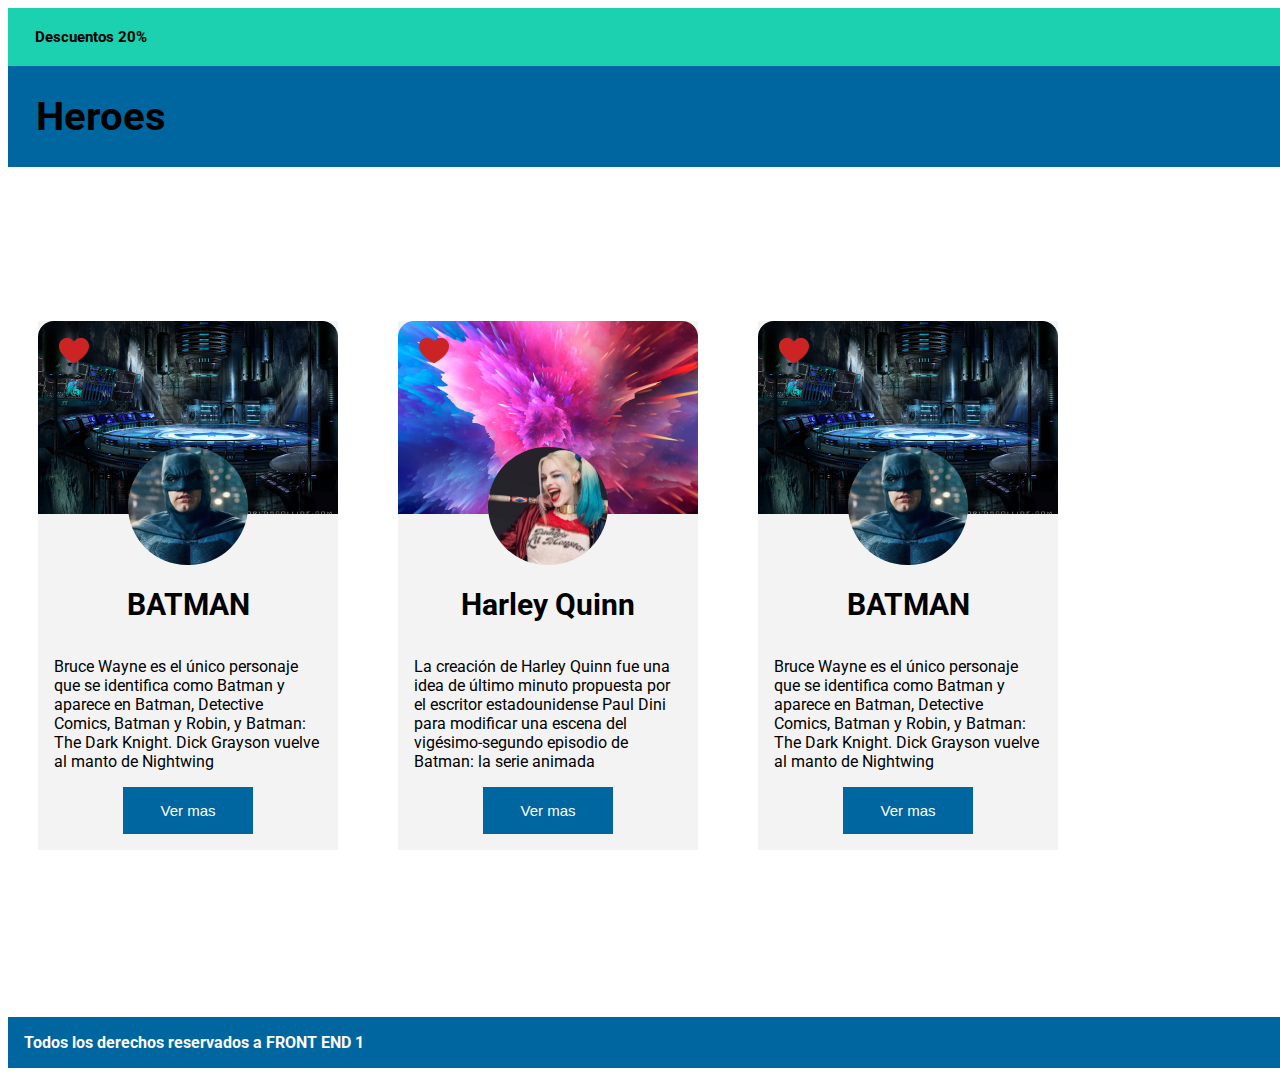
<file: Batman Cards/index.html>
<!DOCTYPE html>
<html lang="en">
<head>
    <meta charset="UTF-8">
    <meta http-equiv="X-UA-Compatible" content="IE=edge">
    <meta name="viewport" content="width=device-width, initial-scale=1.0">
    <title>Batman Cards</title>
    <link href="./Css/style.css" rel="stylesheet">

</head>

<body>
    <header>
        <h3>Descuentos 20%</h3>
        <h1>Heroes</h1>
    </header>

    <main>
        <article>
            <img id="fondo" src="./img/batman fondo.png">
            <img id="heart" src="./img/corazon.png">
            <img id="perfil" src="./img/batman.png">
            <h2>BATMAN</h2>
            <p>Bruce Wayne es el único personaje que se identifica como Batman y aparece en Batman, Detective Comics, Batman y Robin, y Batman: The Dark Knight. Dick Grayson vuelve al manto de Nightwing
            </p>
            <button>Ver mas</button>
        </article>
        
        <article>
            <img id="fondo" src="./img/fondo harley.png">
            <img id="heart" src="./img/corazon.png">
            <img id="perfil" src="./img/harley.png">
            <h2>Harley Quinn</h2>
            <p>La creación de Harley Quinn fue una idea de último minuto propuesta por el escritor estadounidense Paul Dini para modificar una escena del vigésimo-segundo episodio de Batman: la serie animada
            </p>
            <button>Ver mas</button>
        </article>

        <article>
            <img id="fondo" src="./img/batman fondo.png">
            <img id="heart" src="./img/corazon.png">
            <img id="perfil" src="./img/batman.png">
            <h2>BATMAN</h2>
            <p>Bruce Wayne es el único personaje que se identifica como Batman y aparece en Batman, Detective Comics, Batman y Robin, y Batman: The Dark Knight. Dick Grayson vuelve al manto de Nightwing
            </p>
            <button>Ver mas</button>
        </article>


    </main>

    <footer><h3>Todos los derechos reservados a FRONT END 1</h3></footer>

    
</body>


</html>
</file>
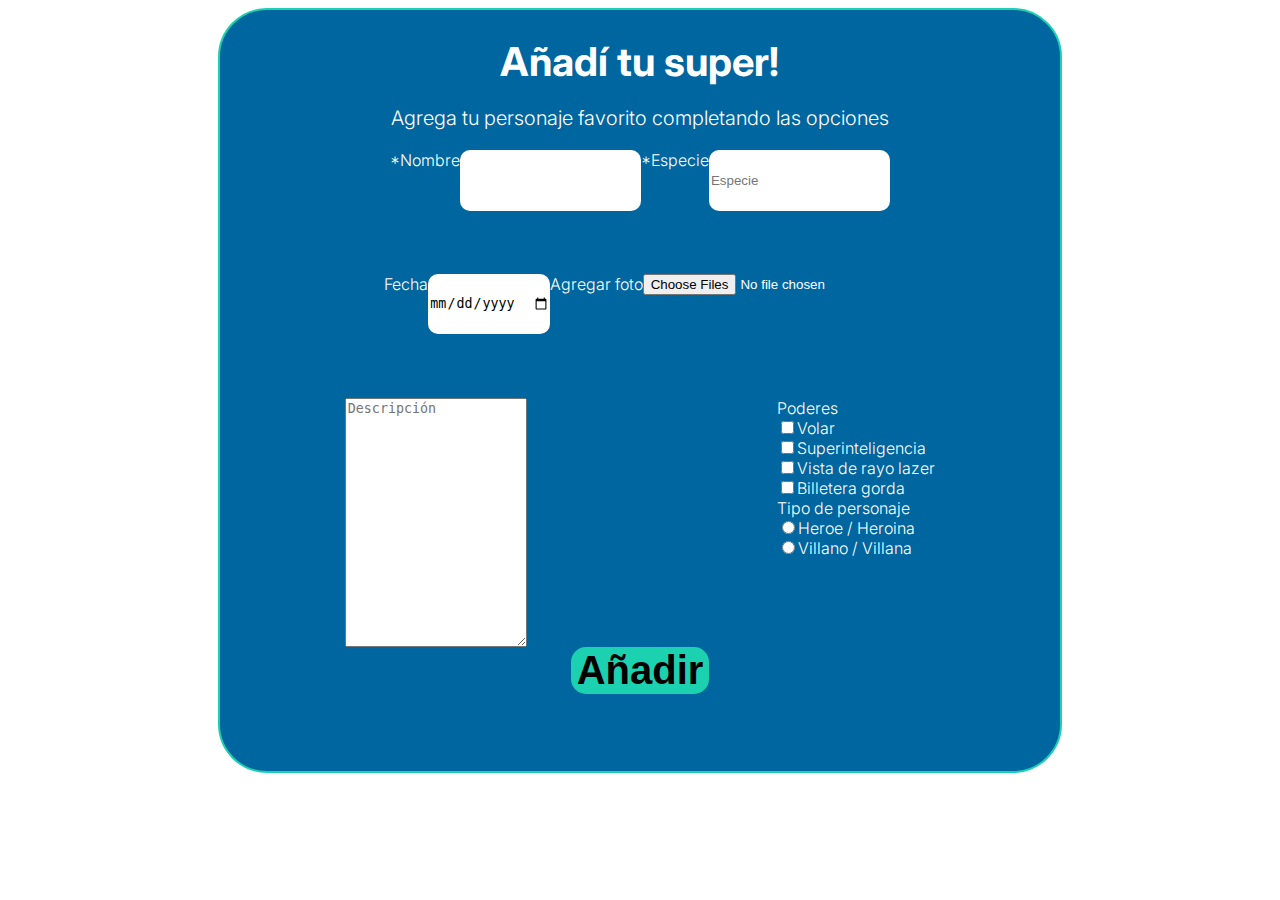
<file: Formulario/root/index.html>
<!DOCTYPE html>
<html lang="en">
<head>
    <meta charset="UTF-8">
    <meta http-equiv="X-UA-Compatible" content="IE=edge">
    <meta name="viewport" content="width=device-width, initial-scale=1.0">
    <title>Document</title>
    <link rel="stylesheet" href="./css/style.css">
</head>

<body>
    <section class="flex">
        <h1>Añadí tu super!</h1>
        <p>Agrega tu personaje favorito completando las opciones</p>
    
    <form action="/registro" method="POST">

    <div class="divuno">
        <label for="nombre">*Nombre</label>
        <input class="campovacio" type="text" name="nombre" id="nombre">

        <label for="especie">*Especie</label>
        <input class="campovacio" type="text" name="nombre" id="especie" placeholder="Especie">
    </div>

    <div class="divuno">
        <label for="fecha">Fecha</label>
        <input class="campovacio" type="date" name="fecha">

        <label for="avatar">Agregar foto</label>
        <input type="file" name="avatar" accept=".jpg" multiple>
    </div>

    <section class="checks">
        <textarea name="descripcion" placeholder="Descripción"></textarea>
        <div>
        <label>Poderes</label>
        <label><input type="checkbox" name="poderes" value="volar">Volar</label>
        <label><input type="checkbox" name="poderes" value="superinteligencia">Superinteligencia</label>
        <label><input type="checkbox" name="poderes" value="vista de rayo lazer">Vista de rayo lazer</label>
        <label><input type="checkbox" name="poderes" value="billetera gorda">Billetera gorda</label>

        <label>Tipo de personaje</label>
        <label><input type="radio" name="tipo de personaje" value="heroe">Heroe / Heroina</label>
        <label><input type="radio" name="tipo de personaje" value="villano">Villano / Villana</label>
        </div>
    </section>
        <button type="submit">Añadir</button>

    </form>

    </section>
    
</body>

</html>
</file>
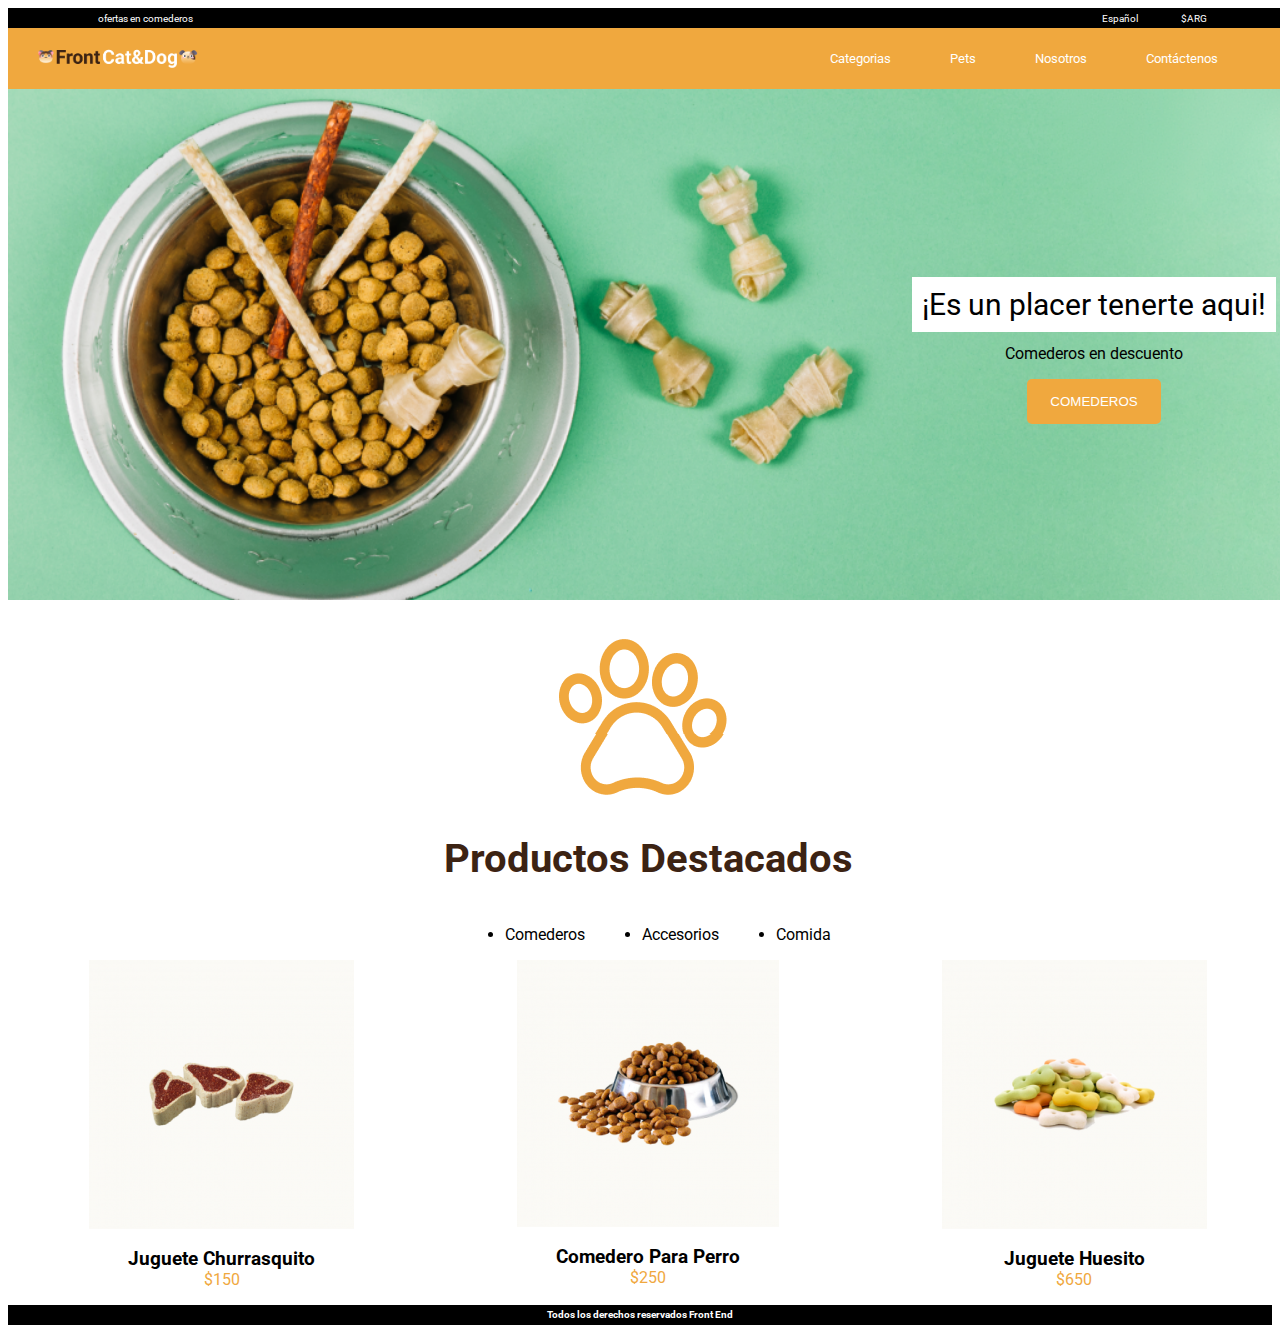
<file: HTML semantico (pet shop)/root/index.html>
<!DOCTYPE html>

<html>

<head>
    <meta charset="utf-8">
    <title>HTML SEMANTICO</title>
    <link href="./CSS/styles.css" rel="stylesheet">

</head>

<body class="roboto">

    <header>
        <section class="listone">
         <p>ofertas en comederos</p>
            <ul>
                <li>Español</li>
                <li>$ARG</li>
            </ul>
        </section>
        
        <section class="flex">
         <img width="220" src="./img/img dog titulo.png"> 
            <ul>
               <li>Categorias</li>       
               <li>Pets</li>
               <li>Nosotros</li>
               <li>Contáctenos</li>
            </ul>
        </section>
    </header>

    <main>
      <section class="img-p">
        <img src="./img/img dog alimento.png" alt="imagen de alimento pets">
        <article>
          <p class="tituloprin">¡Es un placer tenerte aqui!</p>
          <p>Comederos en descuento</p>

          <button>
            COMEDEROS
          </button>
       </article>
      </section>

    <div>
      <img src="./img/img dog patita.png">
         <h1>Productos Destacados</h1>

         <ul>
            <li>Comederos</li>
            <li>Accesorios</li>
            <li>Comida</li>
         </ul>

    </div>

    <section class="articulos">
    <article>
        <img src="./img/img chuleta.png">
        <h3>Juguete Churrasquito</h3>
        <p>$150</p>
    </article>

    <article>
        <img src="./img/img tazon.png">
        <h3>Comedero Para Perro</h3>
        <p>$250</p>
    </article>

    <article>
        <img src="./img/juguete huesito.png">
        <h3>Juguete Huesito</h3>
        <p>$650</p>
    </article>

    </section>

    </main>

    <footer>
       <p>Todos los derechos reservados Front End</p>
    </footer>

</body>

</html>
</file>
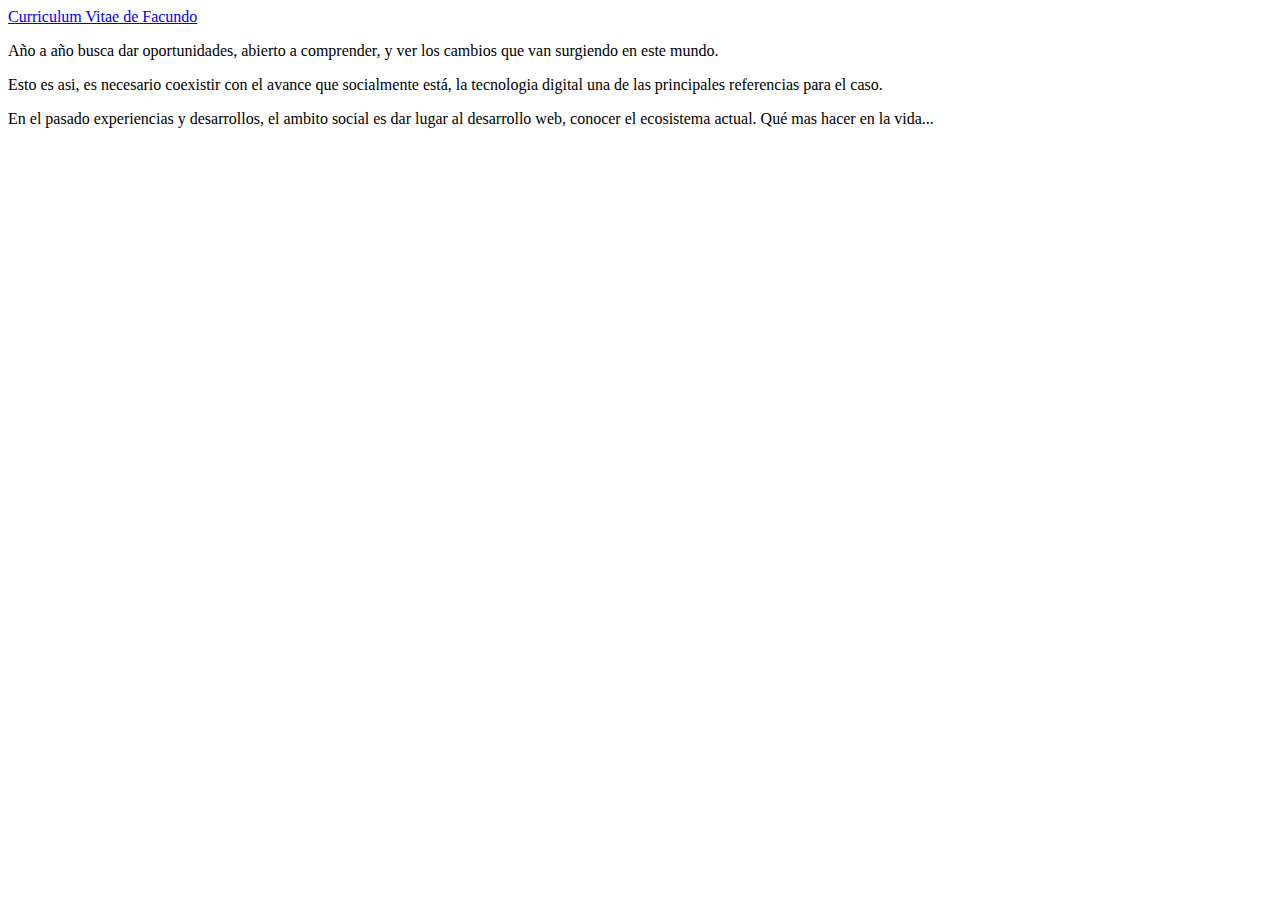
<file: Semana_3_C1.curriculum/root/sobremi.html>
<!DOCTYPE html>
<html lang="en">
<head>
    <meta charset="UTF-8">
    <meta http-equiv="X-UA-Compatible" content="IE=edge">
    <meta name="viewport" content="width=device-width, initial-scale=1.0">
    <title>Sobre mi</title>

</head>

<body>
    <nav><a href="http://127.0.0.1:5500/root/index.html">Curriculum Vitae de Facundo</a></nav>
    <p>
        Año a año busca dar oportunidades, abierto a comprender, y ver los cambios que van surgiendo en este mundo.
    </p>
    <p>
        Esto es asi, es necesario coexistir con el avance que socialmente está, la tecnologia digital una de las principales referencias para el caso.
    </p>
    <p>
        En el pasado experiencias y desarrollos, el ambito social es dar lugar al desarrollo web, conocer el ecosistema actual. 
        Qué mas hacer en la vida...
    </p>
    
</body>
</html>
</file>
<file: Batman Cards/Css/style.css>
@import url('https://fonts.googleapis.com/css2?family=Roboto:wght@400;700&display=swap');

body{
    font-family: 'Roboto', sans-serif;
}

header h3{
    display: flex;
    justify-content: flex-start;
    align-items: center;
    background-color: #1CD1B0;
    font-size: 15px;
    width: 100vw;
    height: 38px;
    padding: 10px;
    padding-left: 27px;
    margin: 0%;
}

h1{
    display: flex;
    justify-content: flex-start;
    align-items: center;
    background-color: #00669f;
    font-size: 40px;
    width: 100vw;
    height: 101px;
    margin: 0%;
    padding-left: 28px;
}

main{
    display: flex;
    align-items: center;
}

article {
    background-color: #F3F3F3;
    display: flex;
    flex-direction: column;
    box-sizing: border-box;
    position: relative;
    height: 529px;
    width: 300px;
    margin: 154px 30px 151px;
}
#fondo {
    width: 300px;
    height: 193px;
}
#heart{
    width: 30px;
    height: 26.25px;
    position: absolute;
    left: 21px;
    top: 16px;
    z-index: 1;
}
#perfil{
    width: 120px;
    height: 118px;
    position: absolute;
    left: 90px;
    top: 126px;
    z-index: 1;
    border-radius: 360px;
}

p{margin-top: 10px;
    padding-left: 16px;
    padding-right: 17px;
}

h2{margin-top: 73px;
    font-size: 30px;
    text-align: center;
}

button{
    display: flex;
    box-sizing: border-box;
    border: none;
    justify-content: center;
    font-size: 15px;
    padding: 15px;
    background-color: #00669f;
    color: #ffffff;
    margin: 0px 85px;
}

@media (max-width:450px){
    main{
        flex-direction: column;
    }
}

footer h3{
    display: flex;
    justify-content: flex-start;
    align-items: center;
    background-color: #00669f;
    font-size: 16px;
    color: #fff9f9;
    width: 100vw;
    height: 51px;
    padding-left: 16px;
}
</file>
<file: Formulario/root/css/style.css>
@import url('https://fonts.googleapis.com/css2?family=Inter&family=Roboto:wght@400;700&display=swap');
@import url('https://fonts.googleapis.com/css2?family=Inter:wght@300;400&family=Roboto:wght@400;700&display=swap');

body{
    font-family: 'Inter', sans-serif;
    display: flex;
    justify-content: center;
}
.flex{
    display: flex;
    box-sizing: border-box;
    flex-direction: column;
    align-items: center;
    background-color: #00669F;
    color: white;
    width: 66vw;
    height: 85vh;
    border: #1CD1B0 2px solid;
    border-radius: 49px;
}
h1{
    font-style: 700;
    font-size: 40px;
    margin-bottom: 0px;
}
p{
    font-size: 20px;
    font-weight: 300;
}

form{    
    font-weight: 300;
    display: flex;
    flex-direction: column;
    align-items: center;
    width: 100%;
    height: 87%;
}
.divuno{
    display: flex;

    height: 20%;
}

.campovacio{
    border-radius: 10px;
    border: none;
    height: 48%;
}
.checks{
    display: flex;
    justify-content: space-around;
    width: 100%;
    height: 40%;
}
.checks div{
    display: flex;
    flex-direction: column;

}

.descripcion{
    border-radius: 10px;
    border: none;
    height: 100%;
    width: 50%;
}


button{
    background-color: #1CD1B0;
    font-size: 40px;
    font-weight: 700;
    border: none;
    border-radius: 15px;
}
</file>
<file: HTML semantico (pet shop)/root/CSS/styles.css>
@import url('https://fonts.googleapis.com/css2?family=Roboto&display=swap');
@import url('https://fonts.googleapis.com/css2?family=Roboto:wght@400;700&display=swap');

.roboto {
    font-family: 'Roboto', sans-serif;
}

header{
    display: flex;
    box-sizing: border-box;
    flex-direction: column;
    width: 100vw;
    height: 81px;
}

.listone{
    box-sizing: border-box;
    display: flex;
    align-items: center;
    width: 100vw;
    height: 20px;
    background-color: black;
    color: white;
    justify-content: space-between;
    padding: 0px 60px 0px 90px;
    font-size: 10px;
}
.listone ul{
    display: flex;
    align-items: center;
    list-style-type: none;
    justify-content: space-around;
    width: 13%;
}

.flex{
    box-sizing: border-box;
    display: flex;
    width: 100vw;
    height: 61px;
    position: relative;
    background-color: #F0A83E;
    justify-content: space-between;
    align-items: center;
    font-size: 13px;
    }

.flex ul{
    display: flex;
    width: 35%;
    align-items: center;
    color: #ffffff;
    justify-content: space-around;
    margin-right: 40px;
    list-style-type: none;
}

main{
    display: flex;
    box-sizing: border-box;
    flex-direction: column;
}

.img-p{
    position: relative;
    display: flex;
    flex-direction: column;
    box-sizing: border-box;
    width: 100vw;
    justify-content: center;
}
.img-p img{
    width: 100vw;
    z-index: -1;
}
.img-p article{
    display: flex;
    position: absolute;
    box-sizing: border-box;
    flex-direction: column;
    align-items: center;
    justify-content: space-between;
    align-self: flex-end;
    margin-right: 12px;
}

.tituloprin {
    padding: 10px;
    margin: 0;
    z-index: 1;
    font-size: 30px;
    background-color: #ffffff;
    color: black;
}
.img-p p{
    margin-top: 12px;
    color: black;
    z-index: 1;
}
.img-p button{
    z-index: 1;
    padding: 15px 23px;
    background-color: #F0A83E;
    color: #ffffff;
    border: none;
    border-radius: 5px;
}
div{
    display: flex;
    box-sizing: border-box;
    flex-direction: column;
    align-items: center;
    width: 100vw;
}
div img{
    size: 50%;
}
h1{
    font-size: 40px;
    font-weight: 700;
    color: #3C2313;
    margin-top: 0%;
}
div ul{
    display: flex;
    width: 30vw;
    align-items: center;
    justify-content: space-around;
}

.articulos{
    display: flex;
    box-sizing: border-box;
    justify-content: space-around;
    width: 100vw;
}
article{
    display: flex;
    box-sizing: border-box;
    flex-direction: column;
    align-items: center;
}
h3{
    margin-bottom: 0px;
}
article p{
    color: #F0A83E;
    margin-top: 0px;
}







footer{
    display: flex;
    background-color: black;
    align-items:center;
    height: 20px;
    justify-content: center;
}
footer p{
    color: #ffffff;
    font-size: 10px;
    font-weight: bold;  
}
</file>
